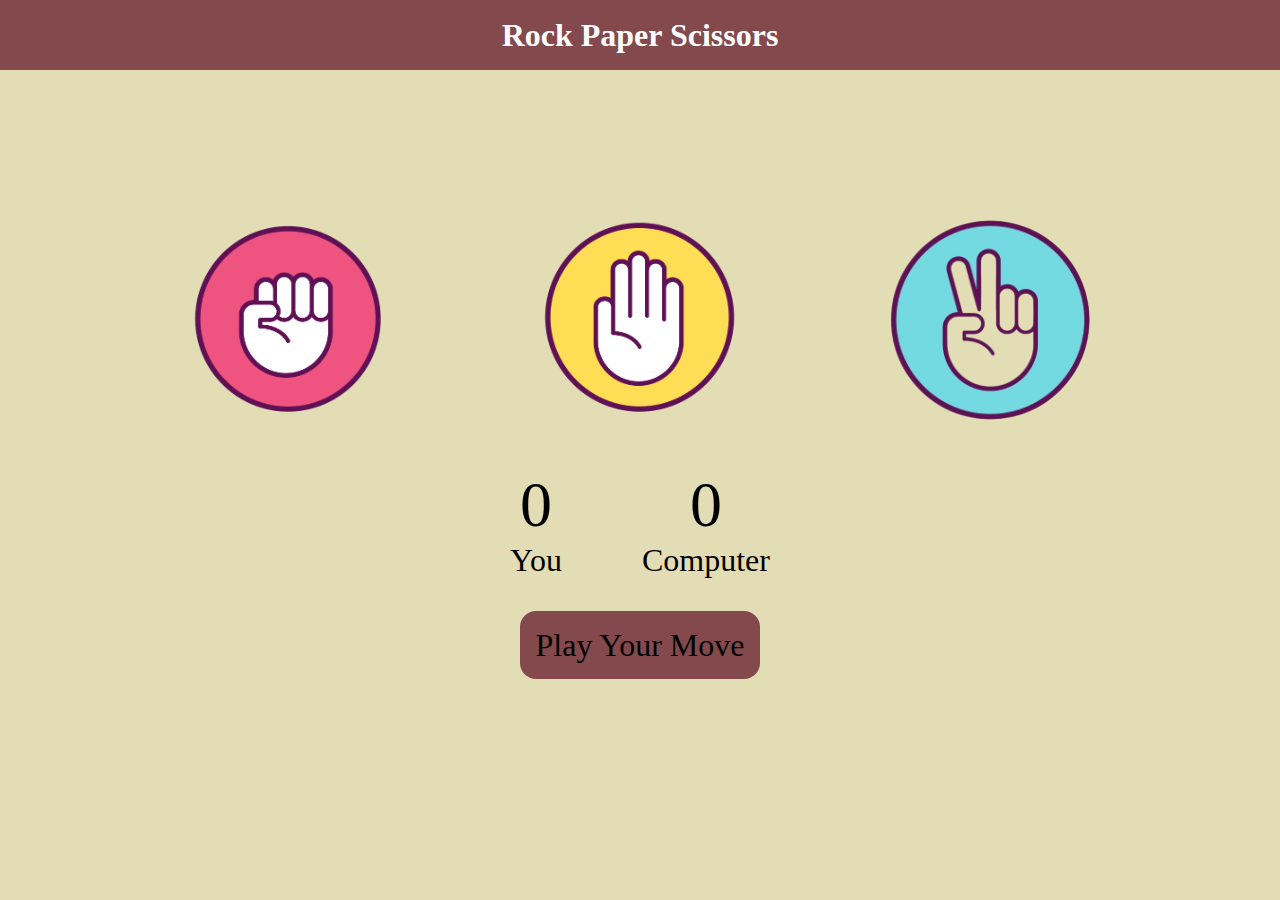
<file: index.html>
<!DOCTYPE html>
<html lang="en">
<head>
    <meta charset="UTF-8">
    <meta name="viewport" content="width=device-width, initial-scale=1.0">
    <title> Rock Paper Scissors </title>
    <link rel="stylesheet" href="rock-paper.css">
</head>
<body>
    
    <h1>Rock Paper Scissors</h1>
    
    <div class="container">
        <div class="choice" id="rock"></div>
        <div class="choice" id="paper"></div> 
        <div class="choice" id="scissor"></div>
    </div>

    <div class="score-board">
        
        <div class="score">
            <p id="user-score">0</p>
            <p>You</p>
        </div>

        <div class="score">
            <p id="comp-score">0</p>
            <p>Computer</p>
        </div>
    </div>

    <div class="msg-container">
        <p class="msg">Play Your Move</p>
    </div>


    <script src="rock-paper.js"></script>
</body>
</html>
</file>
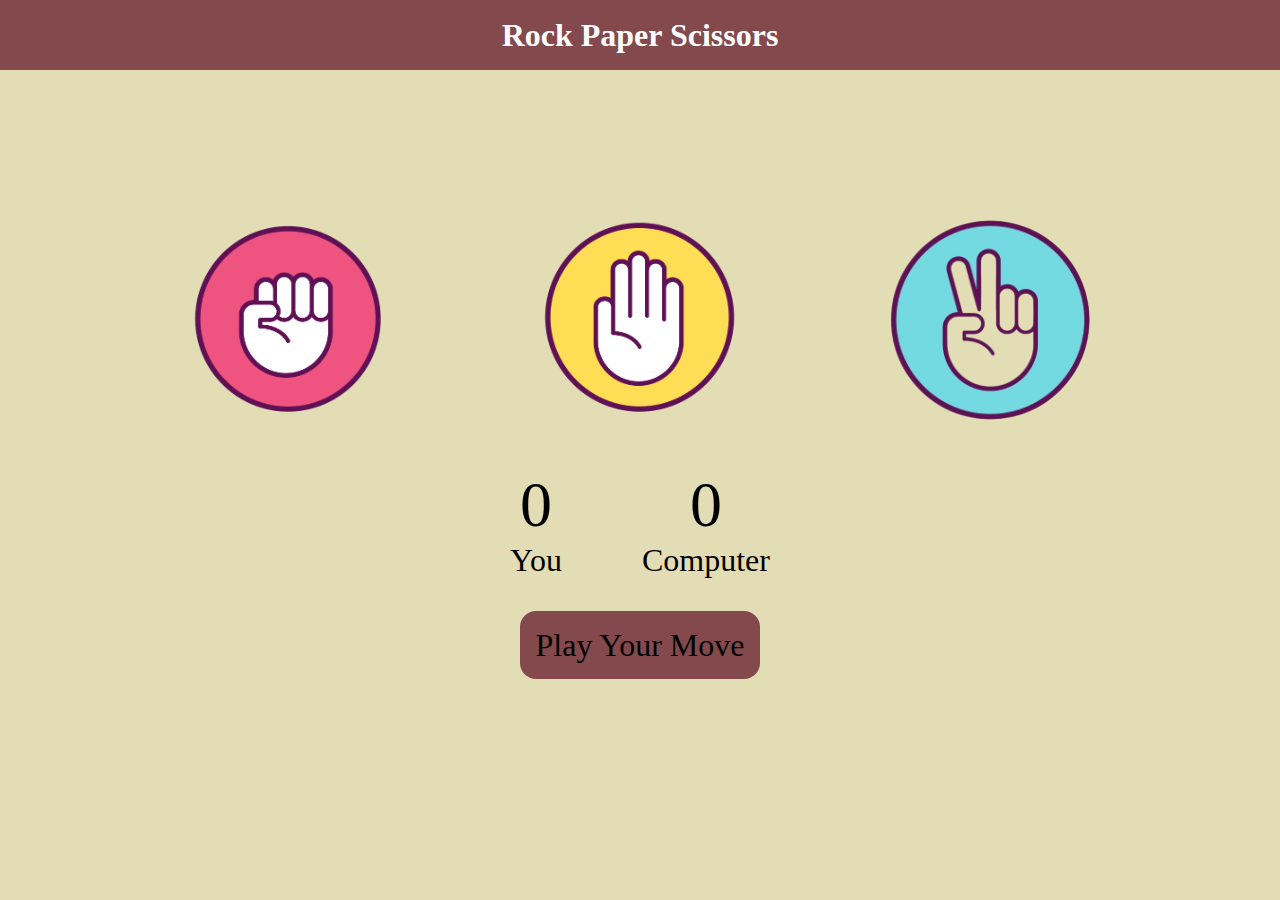
<file: rock-paper.html>
<!DOCTYPE html>
<html lang="en">
<head>
    <meta charset="UTF-8">
    <meta name="viewport" content="width=device-width, initial-scale=1.0">
    <title> Rock Paper Scissors </title>
    <link rel="stylesheet" href="rock-paper.css">
</head>
<body>
    
    <h1>Rock Paper Scissors</h1>
    
    <div class="container">
        <div class="choice" id="rock"></div>
        <div class="choice" id="paper"></div> 
        <div class="choice" id="scissor"></div>
    </div>

    <div class="score-board">
        
        <div class="score">
            <p id="user-score">0</p>
            <p>You</p>
        </div>

        <div class="score">
            <p id="comp-score">0</p>
            <p>Computer</p>
        </div>
    </div>

    <div class="msg-container">
        <p class="msg">Play Your Move</p>
    </div>


    <script src="rock-paper.js"></script>
</body>
</html>
</file>
<file: rock-paper.css>
* {
    margin: 0;
    padding: 0;
}

body {
    background-color: #E3DDB5;
    text-align: center;
}

h1 {
    background-color: #83494C;
    color: white;
    height: 70px;    
    display: flex;
    align-items: center;
    justify-content: center;
}

.container {
    display: flex;
    justify-content: center;
    align-items: center;
    margin-top: 150px;
    gap: 150px;
}

#rock {
    background-image: url('rock-image.png');
    height: 200px;
    width: 200px;
    border-radius: 50%;
    background-size: cover;
    /* margin-right: 200px; */
    transform: rotate(-90deg);
}

#paper {
    background-image: url('paper-image.png');
    height: 200px;
    width: 200px;
    /* margin-right: 200px; */
    border-radius: 50%;
    background-size: cover;
    transform: rotate(-90deg);
}

#scissor {
    background-image: url('scissor-image.png');
    height: 200px;
    width: 200px;
    border-radius: 50%;
    background-size: cover;
    transform: rotate(-90deg);
}

#rock:hover {
    border: 1px solid navy;
    cursor: pointer;
    background-color: black;
}

#paper:hover {
    background-color: black;
    cursor: pointer;
    border: 1px solid navy;
}

#scissor:hover {
    background-color: black;
    cursor: pointer;
    border: 4px solid navy;
}

.score-board {
    display: flex;
    justify-content: center;
    align-items: center;
    font-size: 2rem;
    margin-top: 3rem;
    gap: 5rem;
}

#user-score,#comp-score {
    font-size: 4rem;
}

.msg-container {
    margin-top: 3rem;
}

.msg {
    background-color: #83494C;
    font-size: 2rem;
    border-radius: 1rem;
    padding: 1rem;
    display: inline;
}

@media(max-width:400px) and (min-width:200px){
    #rock {
        height: 100px;
        width: 100px;
        margin-left: 15px;
    }
    #paper {
        height: 100px;
        width: 100px;
    }
    #scissor {
        height: 100px;
        width: 100px;
    }
    .container {
        width: fit-content;
        gap: 20px;
    }
    #user-score,#comp-score {
        font-size: 2rem;
    }
    .msg {
        font-size: 1rem;
        border-radius: 1rem;
        padding: 0.5rem;
    }
}
</file>
